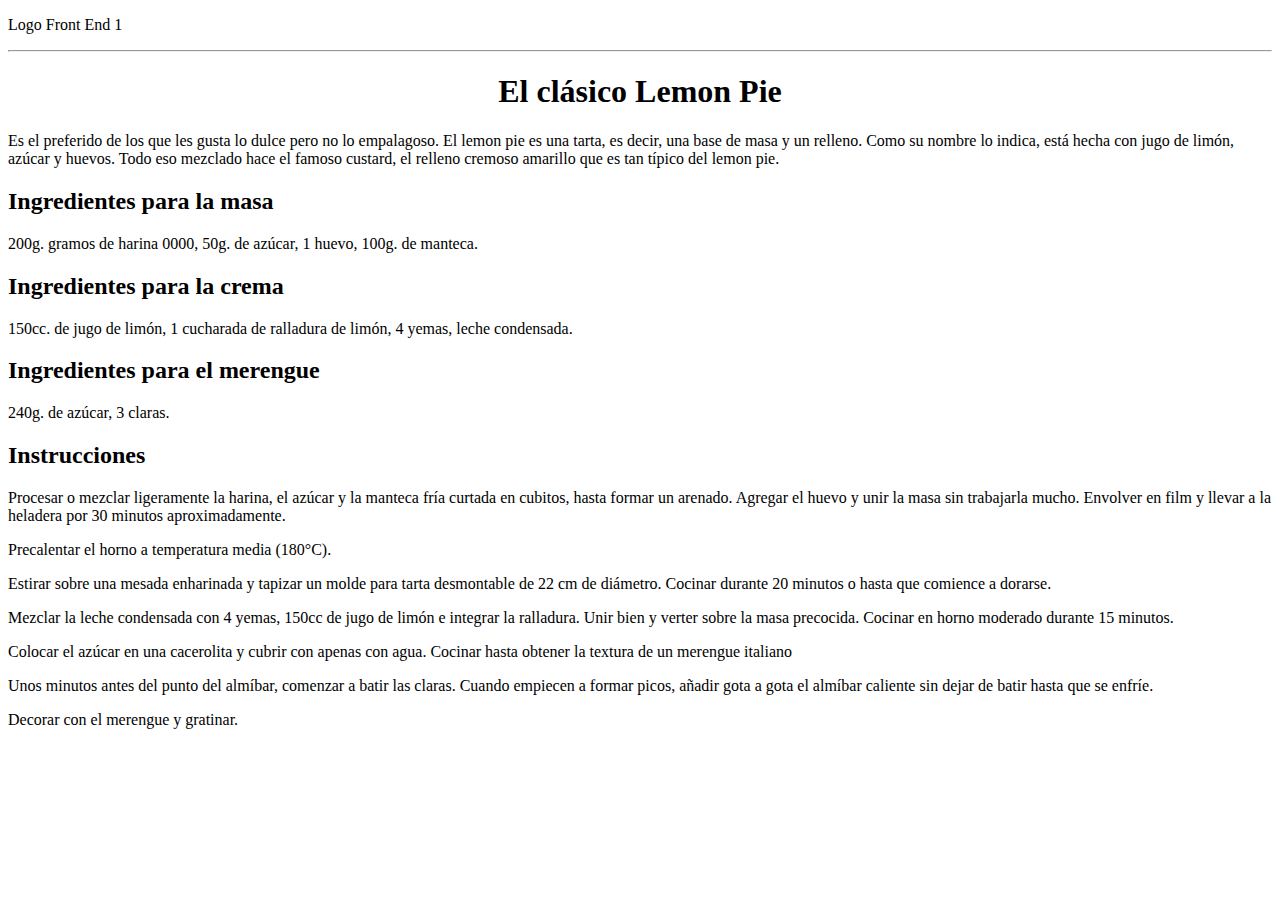
<file: Actividad_C4S/index.html>
<!DOCTYPE html>
<html lang="en">

<head>
    <meta charset="UTF-8">
    <meta http-equiv="X-UA-Compatible" content="IE=edge">
    <meta name="viewport" content="width=device-width, initial-scale=1.0">
    <title>Document</title>
</head>

<body>
    <header>
        <p>Logo Front End 1</p>
    </header>
    <hr>
    <div align="center"> 
        <h1>El clásico Lemon Pie</h1>
    </div>
    <p>Es el preferido de los que les gusta lo dulce pero no lo empalagoso. El lemon pie es una tarta, es decir, una
        base de masa y un relleno. Como su nombre lo indica, está hecha con jugo de limón, azúcar y huevos. Todo eso
        mezclado hace el famoso custard, el relleno cremoso amarillo que es tan típico del lemon pie.</p>
    <h2>Ingredientes para la masa</h2>
    <p>200g. gramos de harina 0000, 50g. de azúcar, 1 huevo, 100g. de manteca.</p>
    <h2>Ingredientes para la crema</h2>
    <p>150cc. de jugo de limón, 1 cucharada de ralladura de limón, 4 yemas, leche condensada.</p>
    <h2>Ingredientes para el merengue</h2>
    <p>240g. de azúcar, 3 claras.</p>
    <h2>Instrucciones</h2>
    <p>Procesar o mezclar ligeramente la harina, el azúcar y la manteca fría curtada en cubitos, hasta formar un
        arenado. Agregar el huevo y unir la masa sin trabajarla mucho. Envolver en film y llevar a la heladera por 30
        minutos aproximadamente.</p>
    <p>Precalentar el horno a temperatura media (180°C).</p>
    <p>Estirar sobre una mesada enharinada y tapizar un molde para tarta desmontable de 22 cm de diámetro. Cocinar
        durante 20 minutos o hasta que comience a dorarse.</p>
    <p>Mezclar la leche condensada con 4 yemas, 150cc de jugo de limón e integrar la ralladura. Unir bien y verter sobre
        la masa precocida. Cocinar en horno moderado durante 15 minutos.</p>
    <p>Colocar el azúcar en una cacerolita y cubrir con apenas con agua. Cocinar hasta obtener la textura de un merengue
        italiano</p>
    <p>Unos minutos antes del punto del almíbar, comenzar a batir las claras. Cuando empiecen a formar picos, añadir
        gota a gota el almíbar caliente sin dejar de batir hasta que se enfríe.</p>
    <p>Decorar con el merengue y gratinar.</p>

</body>

</html>
</file>
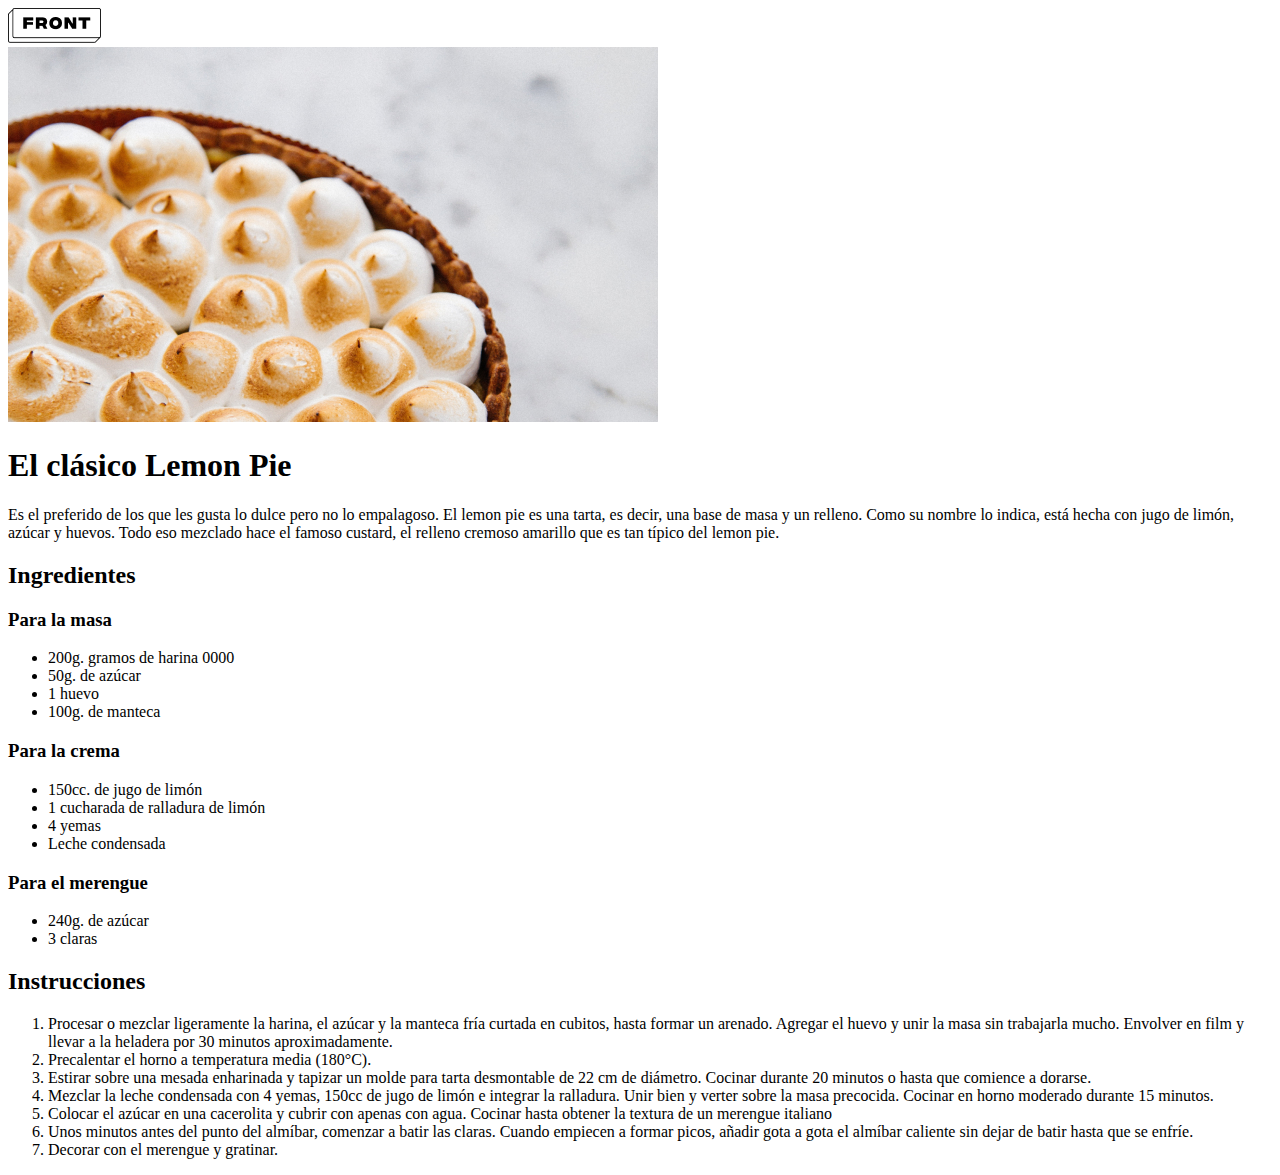
<file: Actividad_C5S/index.html>
<!DOCTYPE html>
<html lang="en">

<head>
    <meta charset="UTF-8">
    <meta http-equiv="X-UA-Compatible" content="IE=edge">
    <meta name="viewport" content="width=device-width, initial-scale=1.0">
    <title>Document</title>
</head>

<body>
    <header>
        <img src="img/Logo.png">
    </header>
    <img src="img/lemon-pie 1.jpg">
    <div>
        <h1>El clásico Lemon Pie</h1>
    </div>
    <p>Es el preferido de los que les gusta lo dulce pero no lo empalagoso. El lemon pie es una tarta, es decir, una
        base de masa y un relleno. Como su nombre lo indica, está hecha con jugo de limón, azúcar y huevos. Todo eso
        mezclado hace el famoso custard, el relleno cremoso amarillo que es tan típico del lemon pie.</p>

    <h2>Ingredientes</h2>

    <h3>Para la masa</h3>
    <ul>
        <li>200g. gramos de harina 0000</li>
        <li>50g. de azúcar</li>
        <li>1 huevo</li>
        <li>100g. de manteca</li>
    </ul>

    <h3>Para la crema</h3>
    <ul>
        <li>150cc. de jugo de limón</li>
        <li>1 cucharada de ralladura de limón</li>
        <li>4 yemas</li>
        <li>Leche condensada</li>
    </ul>

    <h3>Para el merengue</h3>
    <ul>
        <li>240g. de azúcar</li>
        <li>3 claras</li>
    </ul>

    <h2>Instrucciones</h2>
    <ol>
        <li>Procesar o mezclar ligeramente la harina, el azúcar y la manteca fría curtada en cubitos, hasta formar un
            arenado. Agregar el huevo y unir la masa sin trabajarla mucho. Envolver en film y llevar a la heladera por
            30
            minutos aproximadamente.</li>
        <li>Precalentar el horno a temperatura media (180°C).</li>
        <li>Estirar sobre una mesada enharinada y tapizar un molde para tarta desmontable de 22 cm de diámetro. Cocinar
            durante 20 minutos o hasta que comience a dorarse.</li>
        <li>Mezclar la leche condensada con 4 yemas, 150cc de jugo de limón e integrar la ralladura. Unir bien y verter
            sobre
            la masa precocida. Cocinar en horno moderado durante 15 minutos.</li>
        <li>Colocar el azúcar en una cacerolita y cubrir con apenas con agua. Cocinar hasta obtener la textura de un
            merengue
            italiano</li>
        <li>Unos minutos antes del punto del almíbar, comenzar a batir las claras. Cuando empiecen a formar picos, añadir
            gota a gota el almíbar caliente sin dejar de batir hasta que se enfríe.</li>
        <li>Decorar con el merengue y gratinar.</li>
    </ol>
</body>

</html>
</file>
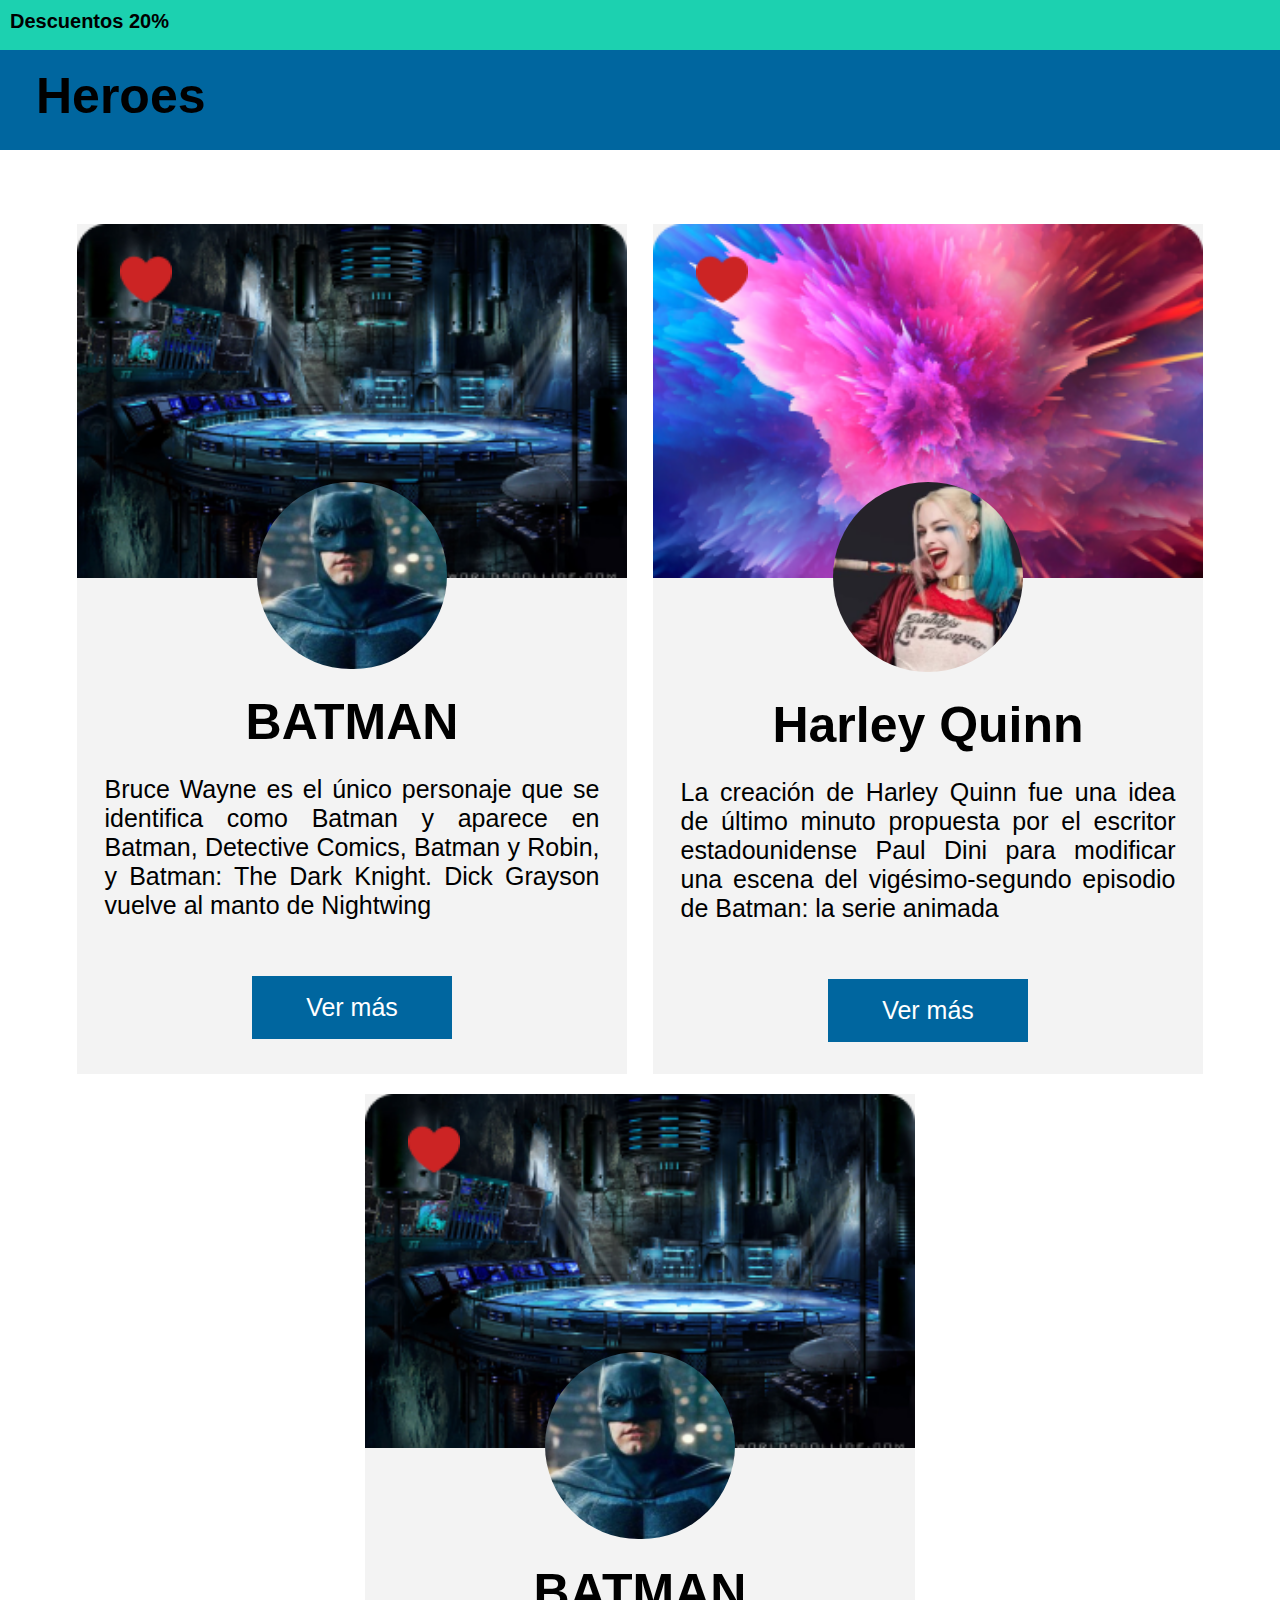
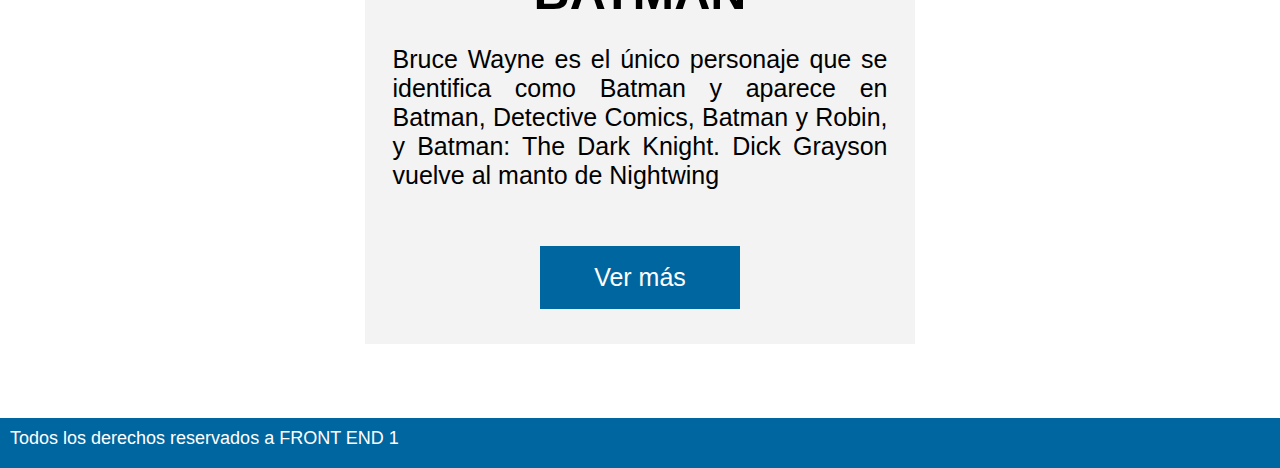
<file: Maq-10S/index.html>
<!DOCTYPE html>
<html lang="en">

<head>
    <meta charset="UTF-8">
    <meta http-equiv="X-UA-Compatible" content="IE=edge">
    <meta name="viewport" content="width=device-width, initial-scale=1.0">
    <title>Heroes repaso</title>
    <link rel="stylesheet" href="style.css" />
</head>

<body>
    <header>
        <div class="descuentos">
            <p>Descuentos 20%</p>
        </div>
        <div class="titulo">
            <h1>Heroes</h1>
        </div>
    </header>
    <section class="contenedor-tarjetas">

        <div class="tarjetas">

            <div class="contenedor-imagenes">
                <img  class="imagen-fondo" src="img/Fondo_uno.png">
                <img id= "corazon" src="img/Vector (3).png" alt="corazon">    
            </div>

            <div>
                <img id="foto-perfil" src="img/liga-justicia-batman-kO4H--1024x512@abc 1 (6).png" alt="imagen batman">
            </div>

            <div class="contenedor-texto">
                <h1 class="nombre-superheroe">BATMAN</h1>
                <p>Bruce Wayne es el único personaje que se identifica como Batman y aparece en Batman,
                    Detective
                    Comics, Batman y Robin, y Batman: The Dark Knight. Dick Grayson vuelve al manto de Nightwing
            </div>
            <div>
                <button>Ver más</button>
            </div>
        </div>


        <div class="tarjetas">

            <div >
                <img class="imagen-fondo" src="img/Fondo_dos.png">
                <img id= "corazon" src="img/Vector (3).png" alt="corazon"> 
            </div>

            <div>
                <img id="foto-perfil" src="img/liga-justicia-batman-kO4H--1024x512@abc 1 (7).png" alt="imagen harley">
            </div>

            <div class="contenedor-texto">
                <h1 class="nombre-superheroe">Harley Quinn</h1>
                <p>La creación de Harley Quinn fue una idea de último minuto propuesta por el escritor estadounidense Paul Dini para modificar una escena del vigésimo-segundo episodio de Batman: la serie animada


            </div>
            <div>
                <button>Ver más</button>
            </div>

        </div>
        
        <div class="tarjetas">

            <div>
                <img class="imagen-fondo" src="img/Fondo_uno.png">
                <img id= "corazon" src="img/Vector (3).png" alt="corazon"> 
            </div>

            <div>
                <img id="foto-perfil" src="img/liga-justicia-batman-kO4H--1024x512@abc 1 (6).png" alt="imagen batman">
            </div>

            <div class="contenedor-texto">
                <h1>BATMAN</h1>
                <p>Bruce Wayne es el único personaje que se identifica como Batman y aparece en Batman,
                    Detective
                    Comics, Batman y Robin, y Batman: The Dark Knight. Dick Grayson vuelve al manto de Nightwing
            </div>
            <div>
                <button>Ver más</button>
            </div>
        </div>

    </section>
    <footer>
        <p>
            Todos los derechos reservados a FRONT END 1
        </p>
    </footer>

</body>

</html>
</file>
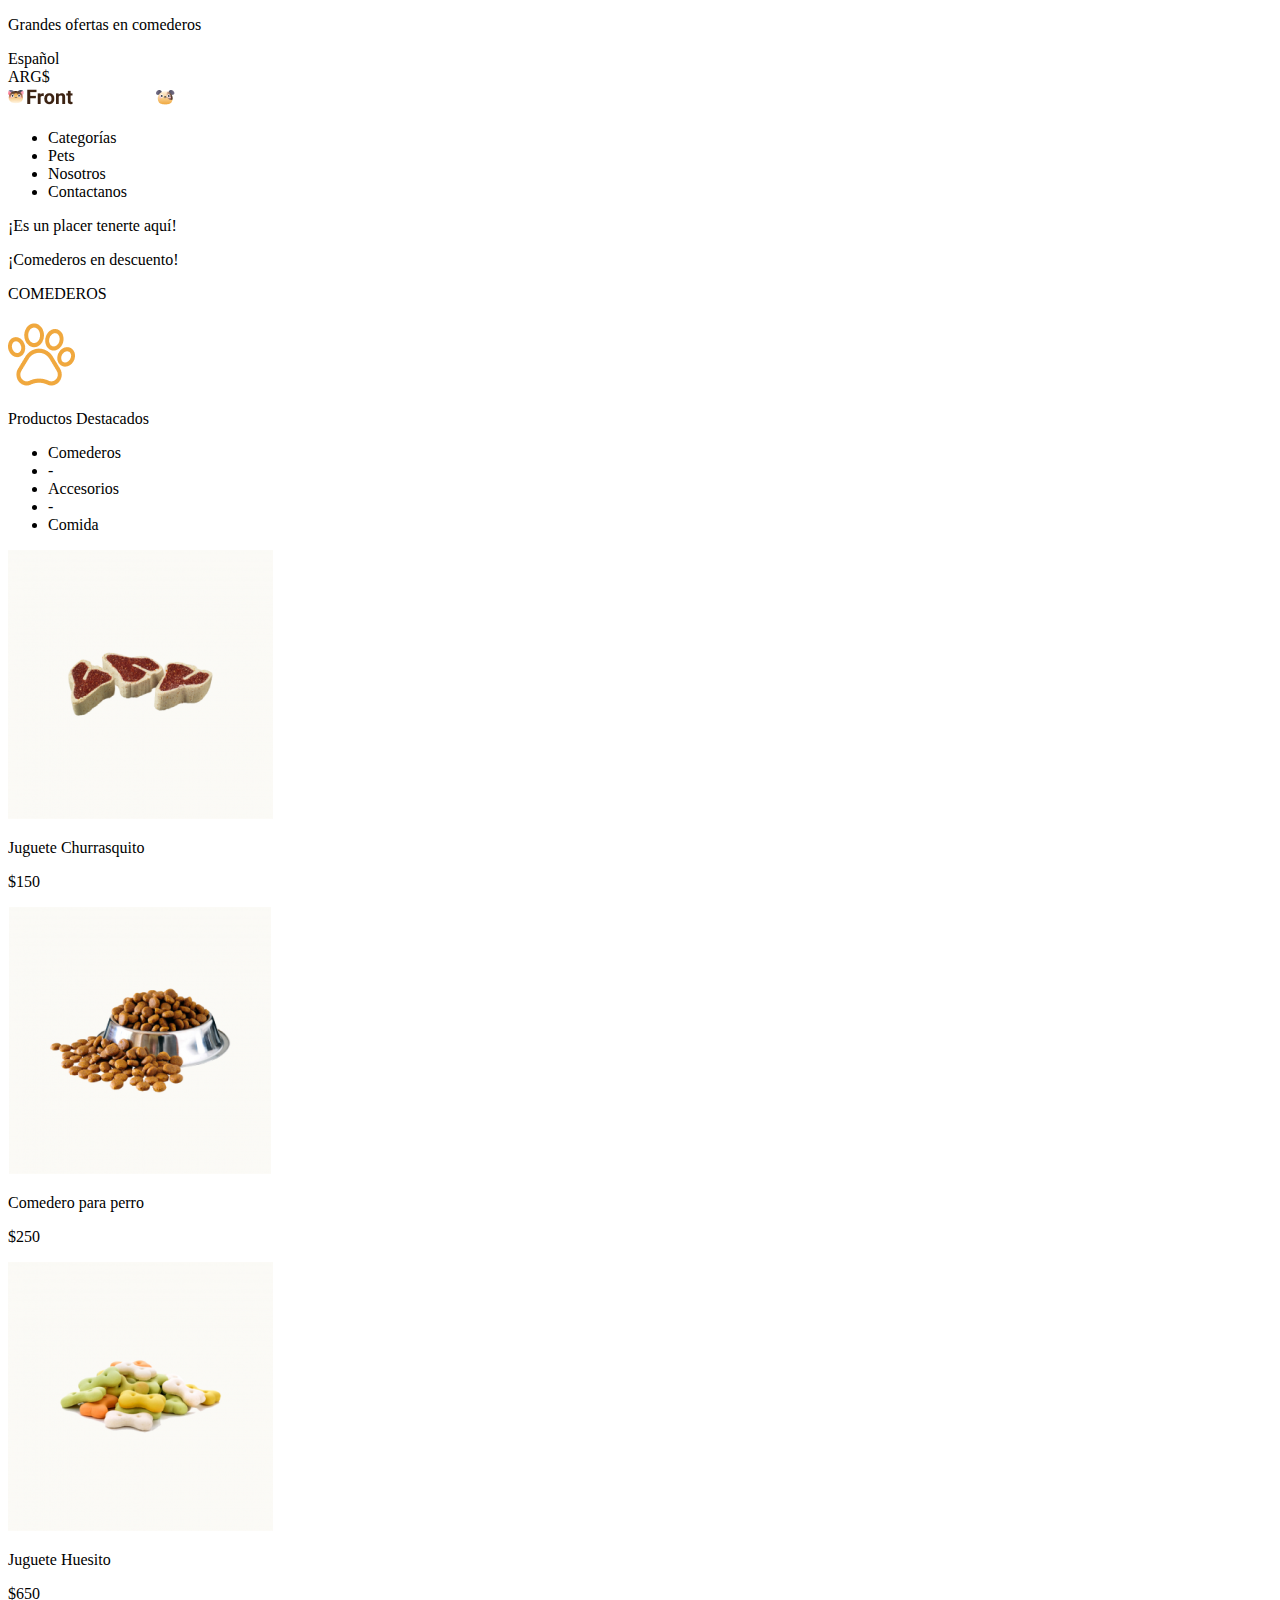
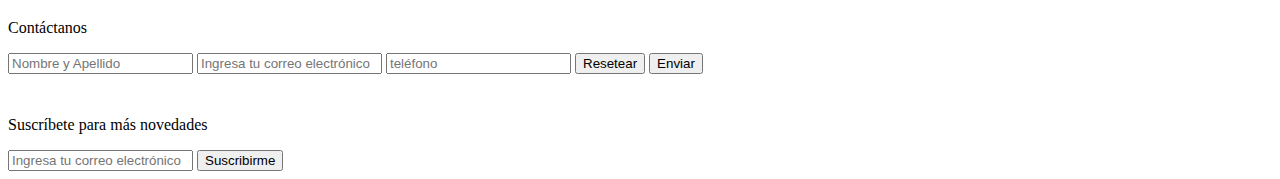
<file: Maq_pet_shop/index.html>
<!DOCTYPE html>
<html lang="en">

<head>
    <meta charset="UTF-8">
    <meta http-equiv="X-UA-Compatible" content="IE=edge">
    <meta name="viewport" content="width=device-width, initial-scale=1.0">
    <title>Pet Shop</title>
</head>

<body>
    <div>
        <header>
            <div>
                <div>
                    <p>Grandes ofertas en comederos</p>
                </div>
                <div>
                    <li>Español</li>
                    <li>ARG$</li>
                </div>
            </div>
            <div>
                <div>
                    <img src="img/Logo.png" alt="logo_principal">
                </div>
                <nav>
                    <ul>
                        <li>Categorías</li>
                        <li>Pets</li>
                        <li>Nosotros</li>
                        <li>Contactanos</li>
                    </ul>
                </nav>
            </div>
        </header>
        <section>
            <div>
                <p>¡Es un placer tenerte aquí! </p>
                <p>¡Comederos en descuento!</p>
                <p>COMEDEROS</p>
            </div>
        </section>
        <section>
            <img src="img/huella.png" alt="huella">
            <p>Productos Destacados</p>
            <nav>
                <ul>
                    <li>Comederos</li>
                    <li>-</li>
                    <li>Accesorios</li>
                    <li>-</li>
                    <li>Comida</li>
                </ul>
            </nav>
            <div>
                <div>
                    <img src="img/churrasquito.png" alt="imagen_churrasquito">
                    <p>Juguete Churrasquito</p>
                    <p>$150</p>
                </div>
                <div>
                    <img src="img/comedero.png" alt="imagen_comedero">
                    <p>Comedero para perro</p>
                    <p>$250</p>
                </div>
                <div>
                    <img src="img/Huesito.png" alt="imagen_huesitos">
                    <p>Juguete Huesito</p>
                    <p>$650</p>
                </div>
            </div>
            <p>Contáctanos</p>
            <form action="datos" method="post">

                <label for="nombre"></label>
                <input type="text" id="nombre" name="nombre" placeholder="Nombre y Apellido">

                <label for="mail"></label>
                <input type="email" id="mail" name="mail" placeholder="Ingresa tu correo electrónico">

                <label for="telefono"></label>
                <input type="tel" id="telefono" name="telefono" placeholder="teléfono">

                <button type="reset">Resetear</button>
                <button type="submit">Enviar</button>
            </form>
        </section>
        <div>
            <img src="img/Group (1).png" alt="imagen_sobre">
            <p>Suscríbete para más novedades</p>
            <form>
                <label for="mail"></label>
                <input type="email" id="mail" name="mail" placeholder="Ingresa tu correo electrónico">

                <button type="submit">Suscribirme</button>
            </form>
        </div>
        <div>
            <i class="fa-light fa-location-dot"></i>
        </div>
    </div>
</body>

</html>
</file>
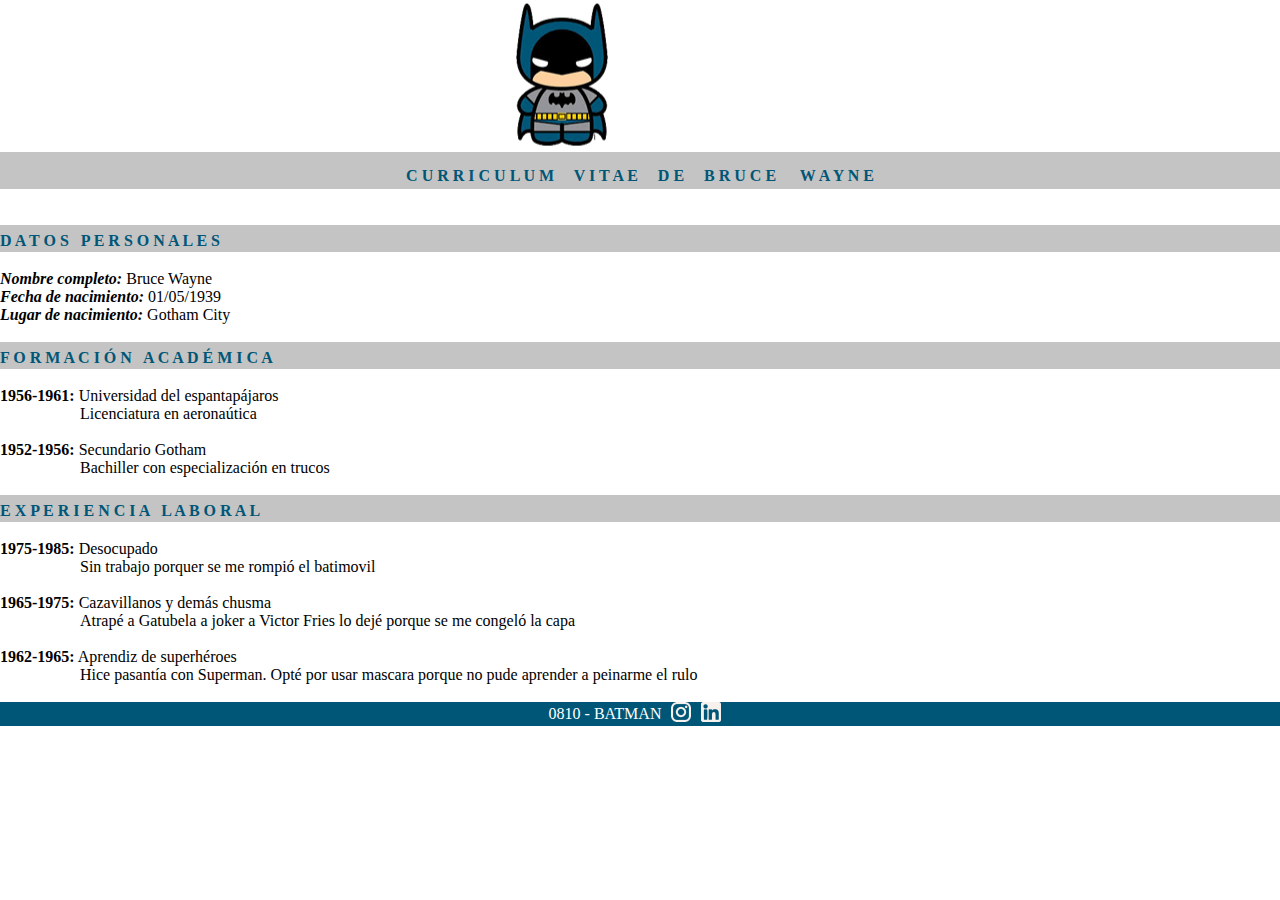
<file: Maquetado-Batman-C7S/index.html>
<!DOCTYPE html>
<html lang="en">
<head>
    <meta charset="UTF-8">
    <meta http-equiv="X-UA-Compatible" content="IE=edge">
    <meta name="viewport" content="width=device-width, initial-scale=1.0">
    <title>Document</title>
    <link rel="stylesheet" href="style.css"/>
</head>
<body>
    <header>
        <img src="img/logo batman.png" alt="logo-batman">
    </header>
    <section>
        <h1><font size="3">C U R R I C U L U M &nbsp&nbsp&nbsp  V I T A E &nbsp&nbsp&nbsp D E &nbsp&nbsp&nbsp   B R U C E &nbsp&nbsp&nbsp&nbsp   W A Y N E </font></h1>
        <br>
        <br>
        <h2><font size="3">D A T O S  &nbsp   P E R S O N A L E S</font></h2>
        <br>
        <ul>
            <li><i><b>Nombre completo:</b></i> Bruce Wayne</li>
            <li><i><b>Fecha de nacimiento:</b></i> 01/05/1939</li>
            <li><i><b>Lugar de nacimiento:</b></i> Gotham City</li>
        </ul>
        <br>
        <h2><font size="3">F O R M A C I Ó N  &nbsp A C A D É M I C A</font></h2>
        <br>
        <p><b>1956-1961:</b> Universidad del espantapájaros</p>
        <p class="parrafoConEspacio">Licenciatura en aeronaútica</p>
        <br>
        <p><b>1952-1956:</b> Secundario Gotham</p>
        <p class="parrafoConEspacio">Bachiller con especialización en trucos</p>
        <br>
        <h2><font size="3">E X P E R I E N C I A  &nbsp L A B O R A L</font></h2>
        <br>
        <p><b>1975-1985:</b> Desocupado</p>
        <p class="parrafoConEspacio">Sin trabajo porquer se me rompió el batimovil</p>
        <br>
        <p><b>1965-1975:</b> Cazavillanos y demás chusma</p>
        <p class="parrafoConEspacio">Atrapé a Gatubela a joker a Victor Fries lo dejé porque se me congeló la capa</p>
        <br>
        <p><b>1962-1965:</b> Aprendiz de superhéroes</p>
        <p class="parrafoConEspacio">Hice pasantía con Superman. Opté por usar mascara porque no pude aprender a peinarme el rulo</p>
        <br>
    </section>
    <footer>
        <div>
            <p>0810 - BATMAN</p>
        </div>
        <div>
            <img src="img/ico_instagram.png" alt="logo-instaram">
        </div>
        <div>
            <img src="img/ico_linkedin.png" alt="logo-linkedin">
        </div> 
    </footer>
</body>
</html>
</file>
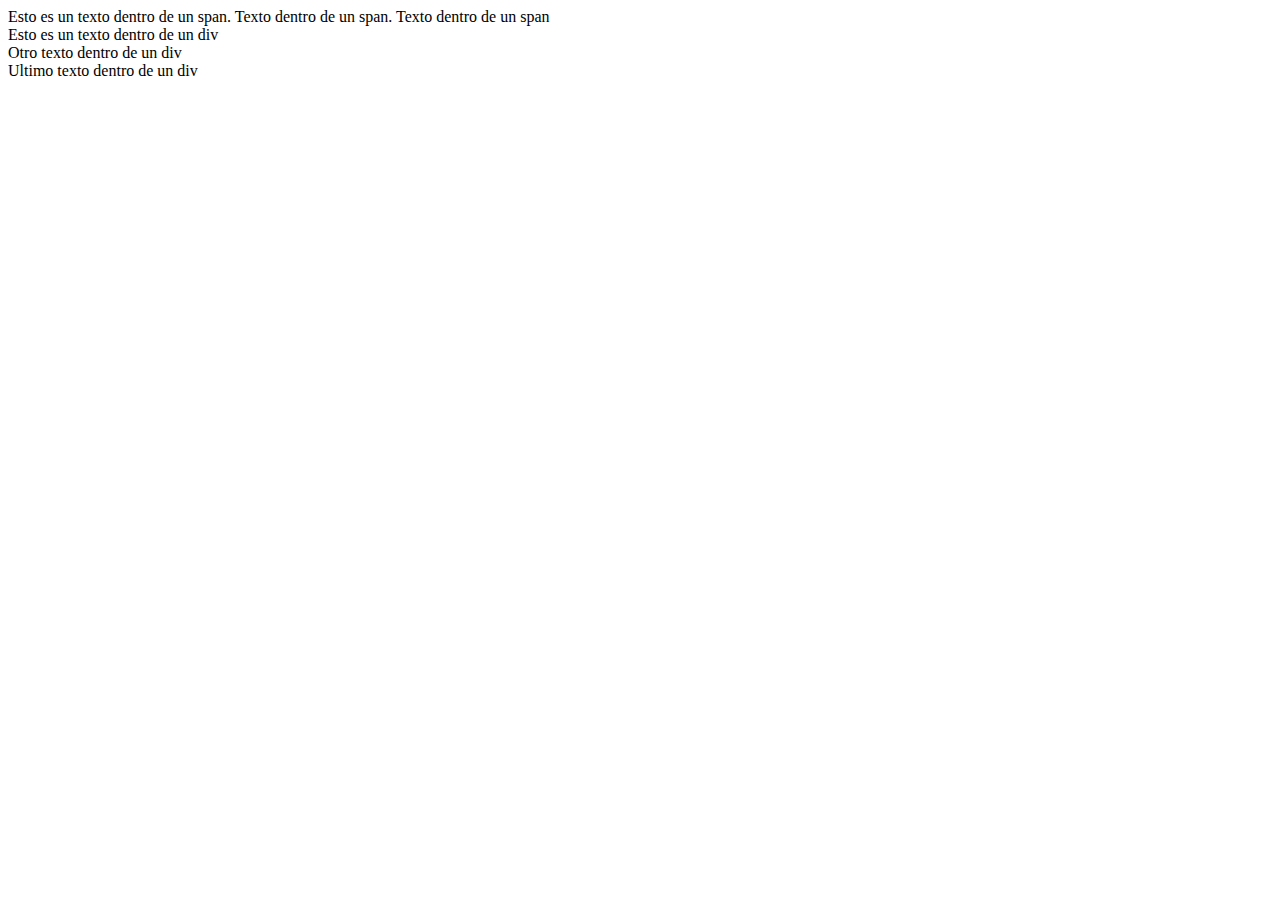
<file: Maq_pet_shop/practicadh.html>
<!DOCTYPE html>
<html lang="en">
<head>
    <meta charset="UTF-8">
    <meta http-equiv="X-UA-Compatible" content="IE=edge">
    <meta name="viewport" content="width=device-width, initial-scale=1.0">
    <title>Document</title>
</head>
<body>
    <span>Esto es un texto dentro de un span.</span>
    <span>Texto dentro de un span.</span>
    <span>Texto dentro de un span</span>

    <div>Esto es un texto dentro de un div</div>
    <div>Otro texto dentro de un div</div>
    <div>Ultimo texto dentro de un div</div>
</body>
</html>
</file>
<file: Maq-10S/style.css>
* {
    box-sizing: border-box;
    margin: 0;
    padding: 0;
}

body {
    font-family: Roboto,-apple-system, BlinkMacSystemFont, 'Segoe UI',  Oxygen, Ubuntu, Cantarell, 'Open Sans', 'Helvetica Neue', sans-serif
}

.descuentos {
    background-color: #1CD1B0;
    height: 50px;
    font-size: 20px;
    padding: 10px;
    font-weight: bolder;
    
}

.titulo {
    background-color: #00669F;
    font-weight:normal;
    height: 100px;
    padding: 17px 0px 0px 36px;
    font-size: 25px;
}

.contenedor-tarjetas {
    display: flex;
    align-items: center;
    justify-content: space-around;
    margin: 5%;
    flex-wrap: wrap;
}

.tarjetas {
    width: 550px;
    height: 850px;
    background-color: #F3F3F3;
    text-align: center;
    margin: 10px;
    position: relative;
}

#corazon {
    position: absolute;
    top: 31px;
    left: 43px;
    width: 52px;
}

#foto-perfil {
    position: relative;
    top: -100px;
    border-radius: 100px;
    width: 190px;
}

.imagen-fondo {
    width: 550px;
}



.contenedor-texto {
    position:relative;
    top:-80px;
    font-size: 25px;
}

.contenedor-texto p {
    text-align: justify;
    position: relative;
    top: 24px;
    margin: 0% 5%;
}

button {
    background-color: #00669F;
    color: white;
    padding: 5px;
    font-size: 25px;
    border-style: none;
    width: 200px;
    height: 63px;
    border-radius: 10   px;
}

footer {
    background-color: #00669F;
    color: white;
    height: 50px;
    font-size: 18px;
    padding: 10px;
}

footer p {
    align-items: center;
}
</file>
<file: Maquetado-Batman-C7S/style.css>
* {
    margin: 0;
    padding: 0;
    box-sizing: border-box;
}

header {
    margin-left: 40%;
}

h1 {
    text-align: center;
    background-color: #C4C4C4;
    color: #005677;
    font-weight: bold;
}

h2 {
    background-color: #C4C4C4;
    color: #005677;
    font-weight: bold;
}

footer {
    display: flex;
    align-items: center;
    justify-content: center;
    background-color: #005677;
    color: white;
    text-align: center;
}

footer div {
    padding-right: 10px;
}

.parrafoConEspacio {
    margin-left: 80px;
}
</file>
